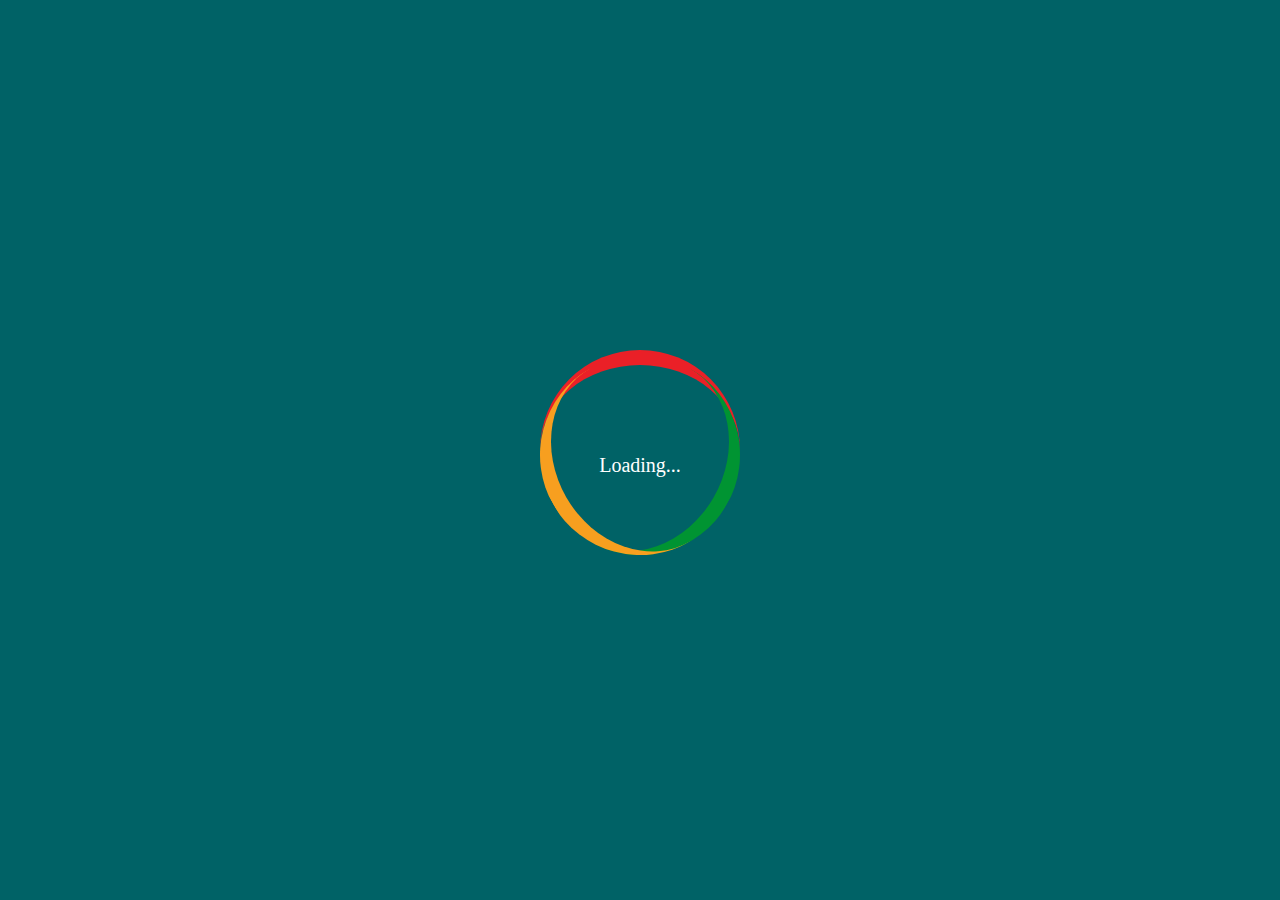
<file: Dia02/index.html>
<!DOCTYPE html>
<html lang="en">
<head>
    <meta charset="UTF-8">
    <meta name="viewport" content="width=device-width, initial-scale=1.0">
    <title>Loading Screen</title>
    <link rel="stylesheet" href="style.css">
</head>
<body>
    <div class="loading">
        <span>Loading...</span>
    </div>
</body>
</html>
</file>
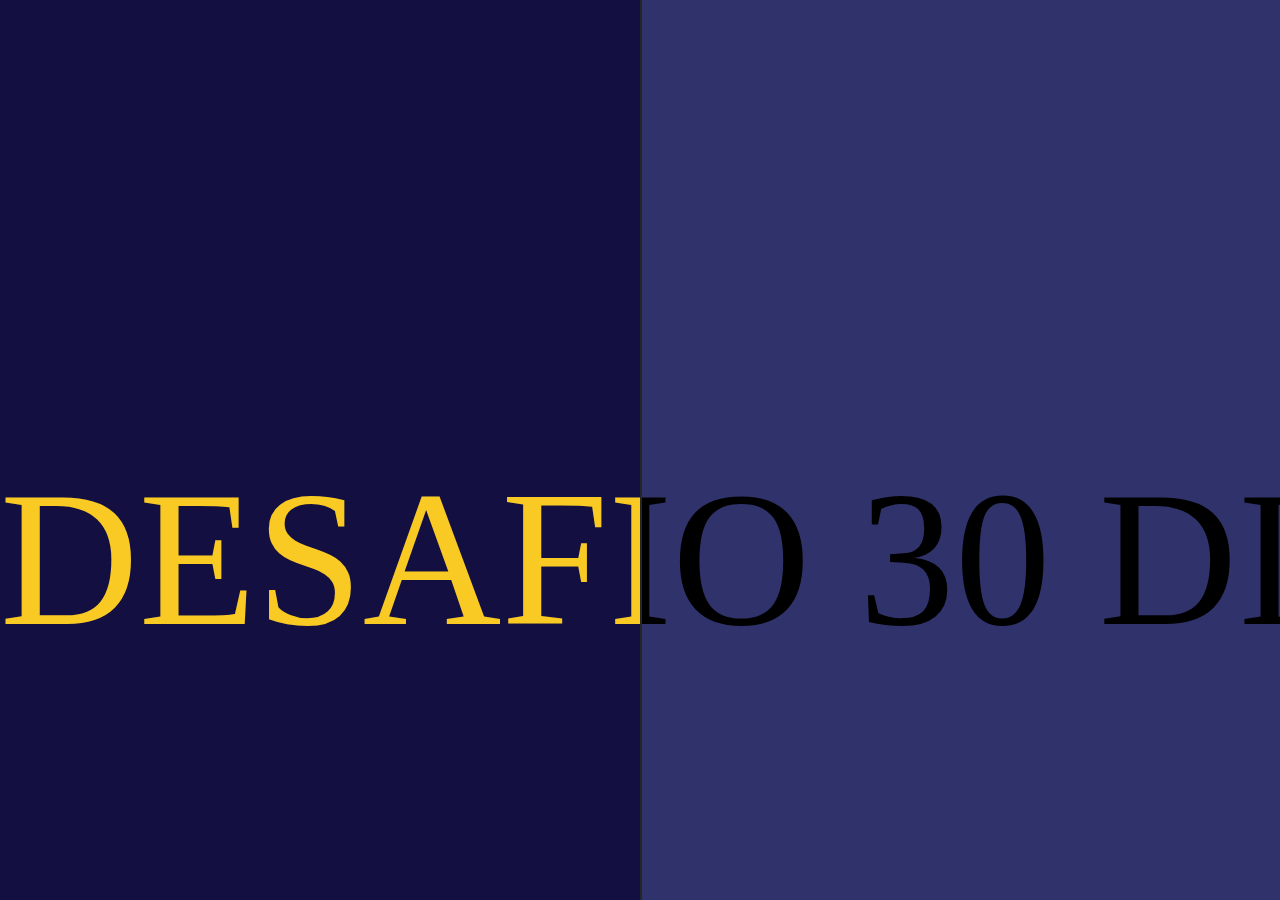
<file: Dia03/index.html>
<!DOCTYPE html>
<html lang="en">
<head>
    <meta charset="UTF-8">
    <meta name="viewport" content="width=device-width, initial-scale=1.0">
    <title>Changing color text when sliding</title>
    <link rel="stylesheet" href="style.css">
</head>
<body>
    <section>
        <span class="box">
            <span>DESAFIO</span>
            <span>30</span>
            <span>DIAS</span>
            <span>DE</span>
            <span>CSS</span>
            <span>-</span>
            <span>DESAFIO</span>
            <span>30</span>
            <span>DIAS</span>
            <span>DE</span>
            <span>CSS</span>
        </span>
        <div class="wrapper">
            <span class="box">
                <span>DESAFIO</span>
                <span>30</span>
                <span>DIAS</span>
                <span>DE</span>
                <span>CSS</span>
                <span>-</span>
                <span>DESAFIO</span>
                <span>30</span>
                <span>DIAS</span>
                <span>DE</span>
                <span>CSS</span>
            </span>
        </div>
    </section>
</body>
</html>
</file>
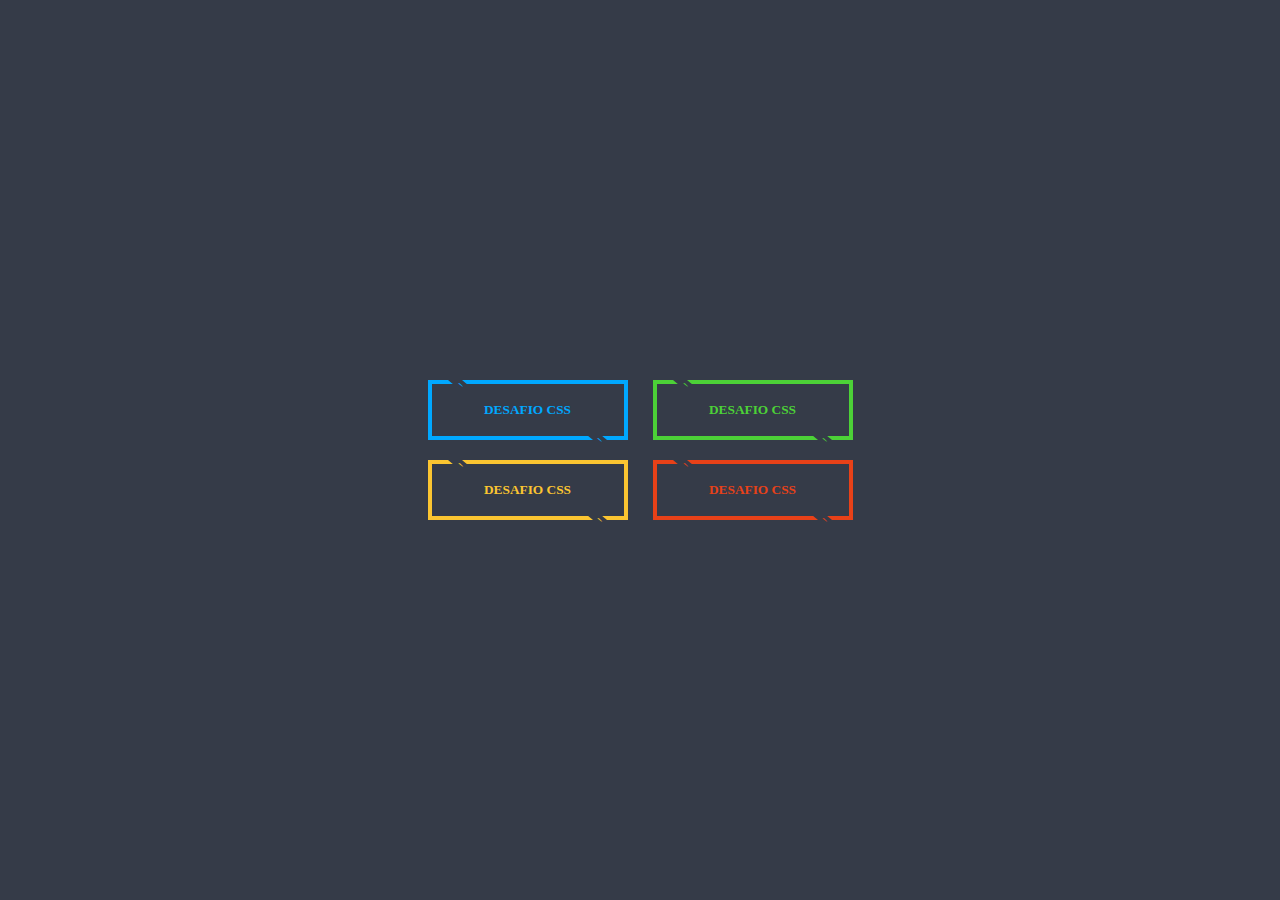
<file: Dia04/index.html>
<!DOCTYPE html>
<html lang="en">
<head>
    <meta charset="UTF-8">
    <meta name="viewport" content="width=device-width, initial-scale=1.0">
    <title>Buttons with Hover Effects</title>
    <link rel="stylesheet" href="style.css">
</head>
<body>
    <div class="container">
        <button class="btn">Desafio CSS</button>
        <button class="btn">Desafio CSS</button>
        <button class="btn">Desafio CSS</button>
        <button class="btn">Desafio CSS</button>
    </div>
</body>
</html>
</file>
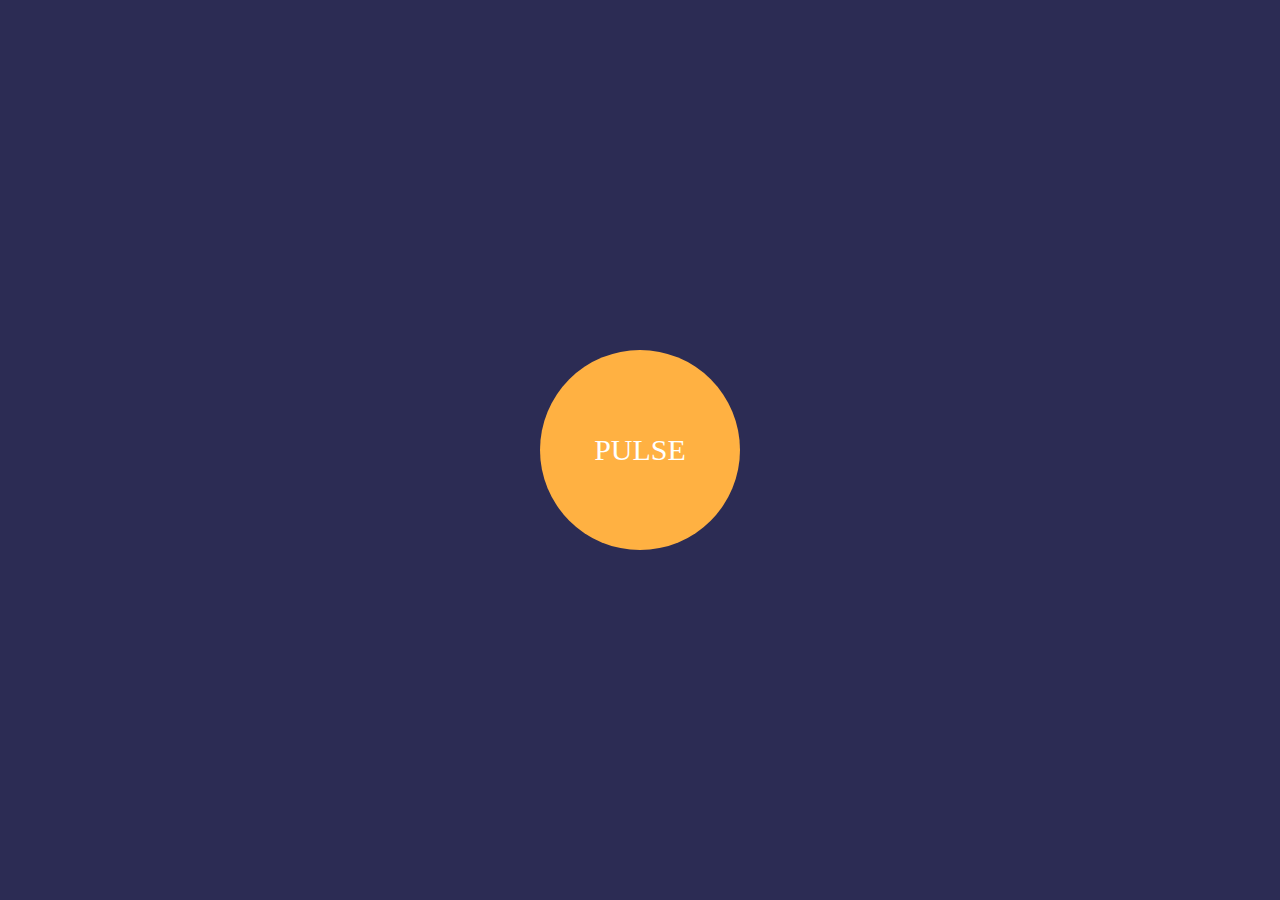
<file: Dia05/index.html>
<!DOCTYPE html>
<html lang="pt-br">
<head>
    <meta charset="UTF-8">
    <meta name="viewport" content="width=device-width, initial-scale=1.0">
    <title>Document</title>
    <link rel="stylesheet" href="style.css">
</head>
<body>
    <div class="circle">
        <div class="pulse">PULSE</div>
    </div>
</body>
</html>
</file>
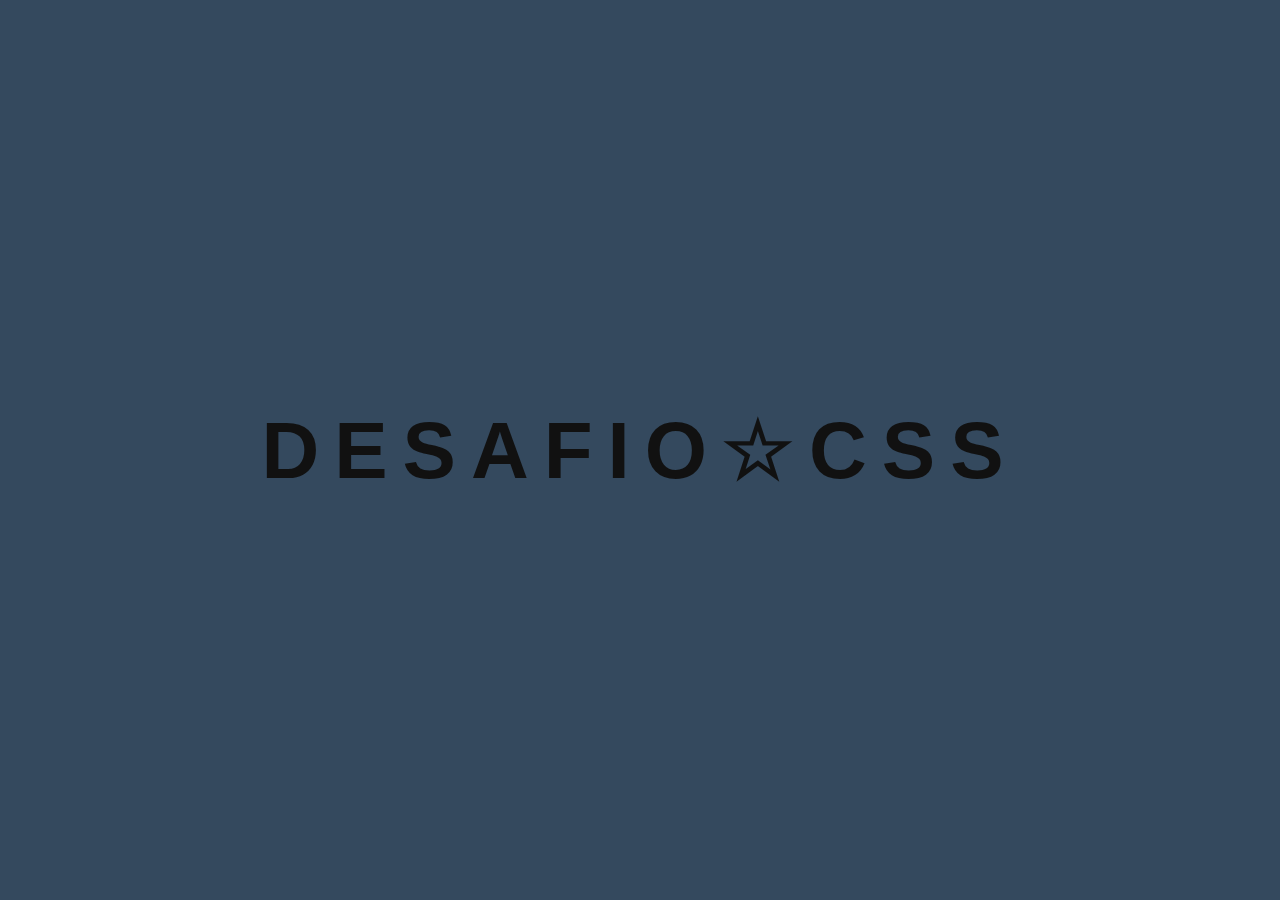
<file: Dia06/index.html>
<!DOCTYPE html>
<html lang="en">
<head>
    <meta charset="UTF-8">
    <meta name="viewport" content="width=device-width, initial-scale=1.0">
    <title>Document</title>
    <link rel="stylesheet" href="style.css">
</head>
<body>
    <h1>
        <span>D</span>
        <span>E</span>
        <span>S</span>
        <span>A</span>
        <span>F</span>
        <span>I</span>
        <span>O</span>
        <span>☆</span>
        <span>C</span>
        <span>S</span>
        <span>S</span>
    </h1>
</body>
</html>
</file>
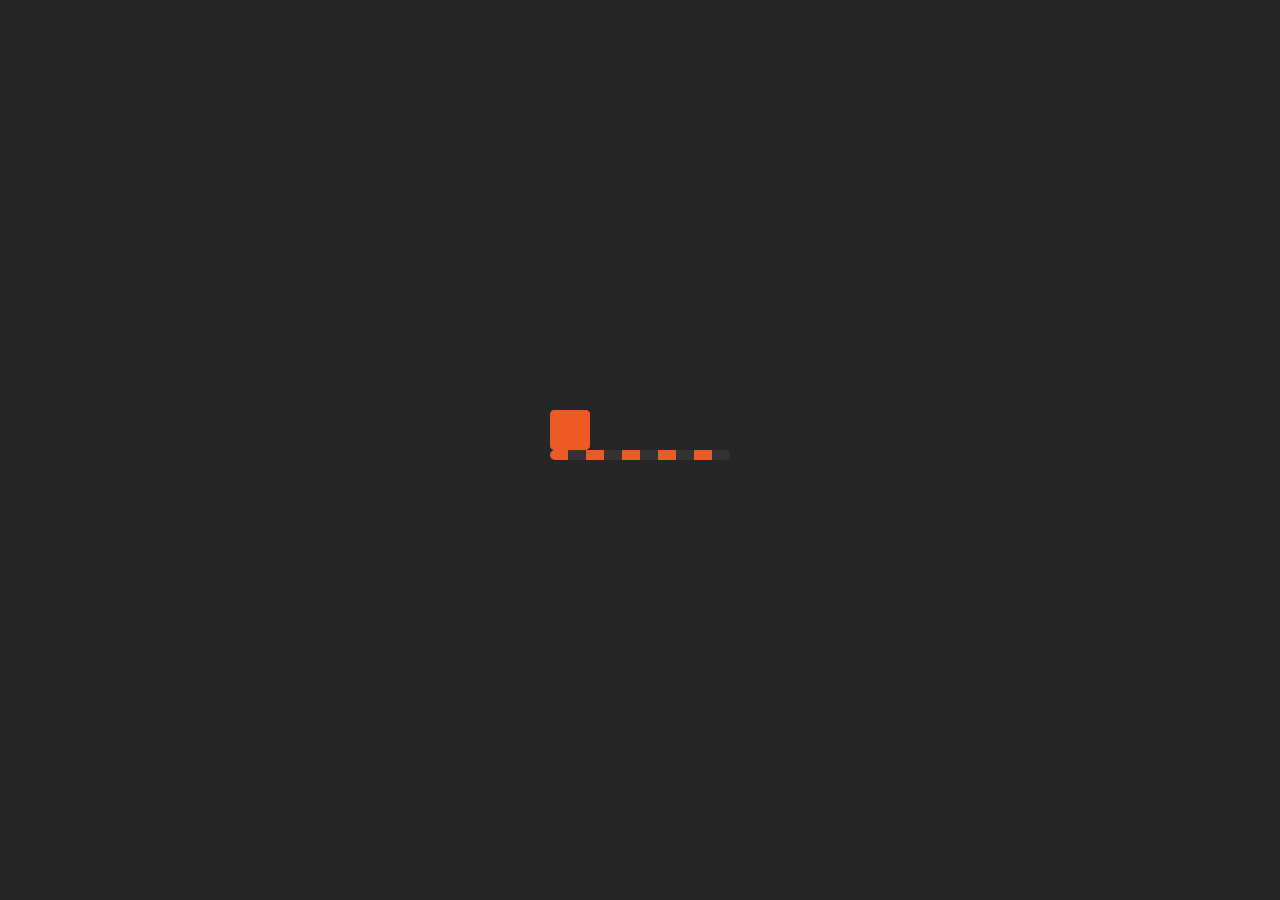
<file: Dia07/index.html>
<!DOCTYPE html>
<html lang="pt-br">
<head>
    <meta charset="UTF-8">
    <meta name="viewport" content="width=device-width, initial-scale=1.0">
    <title>Preloader animation</title>
    <link rel="stylesheet" href="style.css">
</head>
<body>
    <div class="container">
        <div class="square"></div>
        <div class="square"></div>
        <div class="square"></div>
        <div class="base"></div>
    </div>
</body>
</html>
</file>
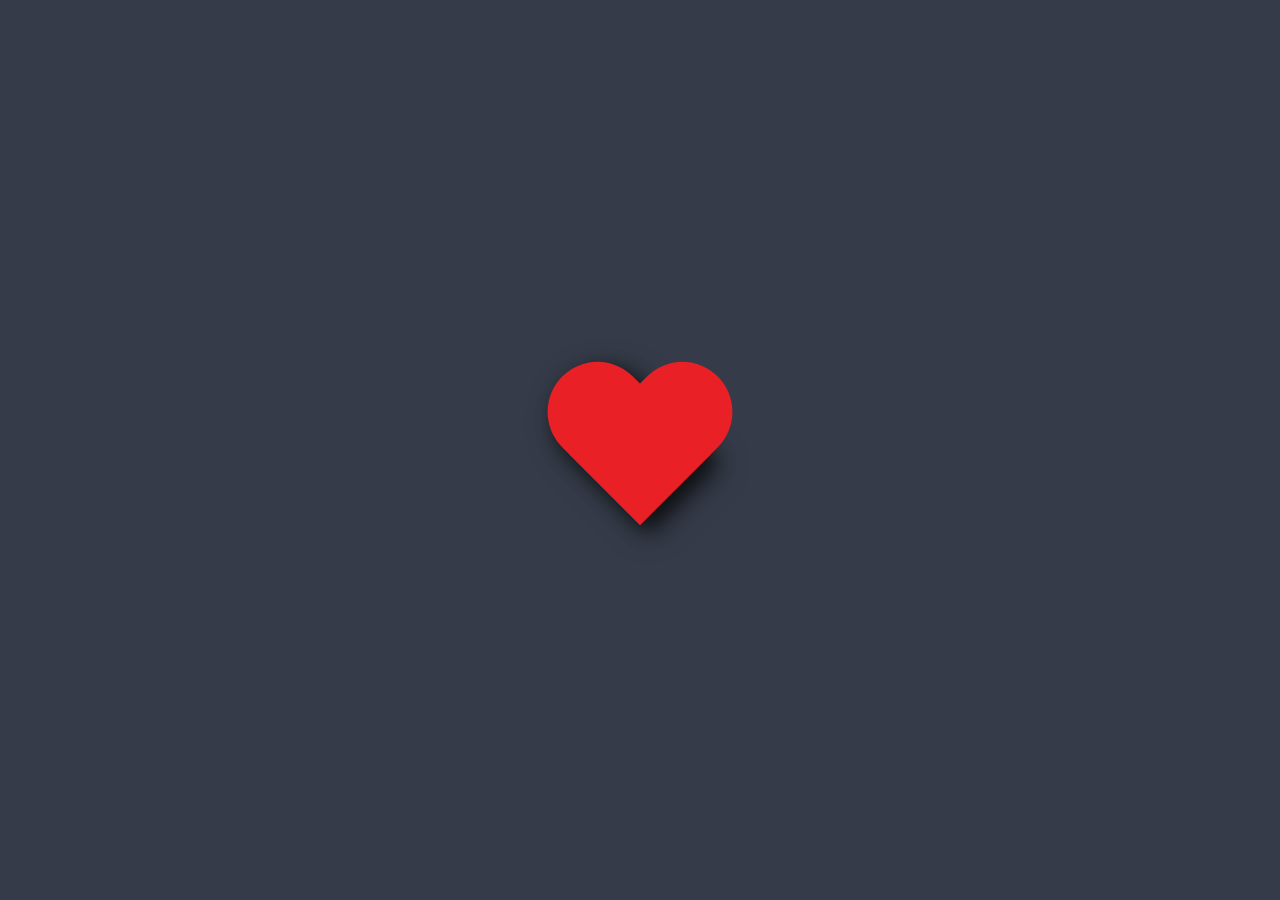
<file: Dia08/index.html>
<!DOCTYPE html>
<html lang="en">
<head>
    <meta charset="UTF-8">
    <meta name="viewport" content="width=device-width, initial-scale=1.0">
    <title>Heart Beat Animation</title>
    <link rel="stylesheet" href="style.css">
</head>
<body>
    <div class="box">
        <div class="heart"></div>
    </div>
</body>
</html>
</file>
<file: Dia02/style.css>
body{
    margin: 0;
    padding: 0;
    background: #006266;
    height: 100vh;
    display: flex;
    align-items: center;
    justify-content: center;
    font-family: fantasy; 
}

.loading{
    width: 200px;
    height: 200px;
    box-sizing: border-box;
    border-radius: 50%;
    border-top: 15px solid #EA2027;
    position: relative;
    animation: a1 2s linear infinite;
}

.loading::before,.loading::after{
    content: '';
    width: 200px;
    height: 200px;
    position: absolute;
    left: 0;
    top: -10px;
    box-sizing: border-box;
    border-radius: 50%;
}

.loading:before{
    border-top: 15px solid #009432;
    transform: rotate(120deg);
}

.loading::after{
    border-top: 15px solid #F79F1F;
    transform: rotate(240deg);
}

.loading span{
    position: absolute;
    width: 200px;
    height: 200px;
    color: #fff;
    text-align: center;
    line-height: 200px;
    font-size: 20px;
    animation: a2 2s linear infinite;
}

@keyframes a1{
    to{
        transform: rotate(360deg);
    }
}

@keyframes a2{
    to{
        transform: rotate(-360deg);
    }
}
</file>
<file: Dia03/style.css>
body{
    margin: 0;
    padding: 0;
}

section{
    width: 100%;
    height: 100%;
    box-sizing: border-box;
    overflow: hidden;
    position: absolute;
    background: #30336b;
}

.box{
    position: absolute;
    top: 50%;
    white-space: nowrap;
    overflow: hidden;
    font-size: 12em;
    line-height: 220px;
    font-family: 'Arial Black';
    animation: animate 10s linear infinite;
    
}

.wrapper{
    height: 100%;
    width: 50%;
    background: #130f40;
    color: #f9ca24 !important;
    border-right: 2px solid #262626;
    top: 0;
    left: 0;
    position: absolute;
    overflow: hidden;
}

@keyframes animate{

    0%{
        transform: translate(20%, -50%);
    }
    100%{
        transform: translate(-50%, -50%);
    }
}
</file>
<file: Dia04/style.css>
*{
    margin: 0;
    padding: 0;
    font-family: "montserrat", san-serif;
    box-sizing: border-box;
}

body{
    display: flex;
    align-items: center;
    justify-content: center;
    height: 100vh;
    background: #353b48;
}

.container{
    display: flex;
    width: 450px;
    justify-content: space-around;
    flex-wrap: wrap-reverse;
}

.btn{
    width: 200px;
    height: 60px;
    background: none;
    border: 4px solid;
    text-transform: uppercase;
    cursor: pointer;
    font-weight: 700;
    position: relative;
    margin: 10px;
}

.btn::before,.btn::after{
    content: "'";
    position: absolute;
    transform: skewX(50deg);
    background: #353b48;
    height: 5px;
    width: 14px;
    transition: .4s linear;
}

.btn::before{
    top: -4px;
    left: 10%;
}

.btn::after{
    bottom: -4px;
    right: 10%;
}

.btn:hover::before{
    left: 80%;
}

.btn:hover::after{
    right: 80%;
}

.btn:nth-child(1){
    color: #fbc531;
}

.btn:nth-child(2){
    color: #e84118;
}

.btn:nth-child(3){
    color: #00a8ff;
}

.btn:nth-child(4){
    color: #4cd137;
}
</file>
<file: Dia05/style.css>
*{
    margin: 0;
    padding: 0;
}

body{
    height: 100vh;
    display: flex;
    align-items: center;
    justify-content: center;
    background: #2c2c54;
}

.circle{
    position: absolute;
    top: 50%;
    left: 50%;
    transform: translate(-50%, -50%);
}

.pulse{
    height: 200px;
    width: 200px;
    text-align: center;
    color: #fff;
    line-height: 200px;
    font-size: 30px;
    background: #ffb142;
    animation: pulsar 2s linear infinite;
    border-radius: 50%;
}

@keyframes pulsar{
    0%{
        
        box-shadow: 0 0 0 0 rgba(241, 196, 15,0.7),0 0 0 0 rgba(243, 156, 18,1.0);
    }
    40%{
        
        box-shadow: 1px 0 0 50px rgba(241, 196, 15,0), 0 0 0 0 rgba(241, 196, 15,0.7);
    }
    80%{
        
        box-shadow: 0 0 0 50px rgba(241, 196, 15,0) 0 0 0 10px rgba(241, 196, 15,0);
    }
    100%{
        
        box-shadow: 0 0 0 0px rgba(241, 196, 15,0), 0 0 0 50px rgba(241, 196, 15,0);
    }
}
</file>
<file: Dia06/style.css>
*{
    margin: 0;
    padding: 0;
}

body{
    height: 100vh;
    display: flex;
    align-items: center;
    justify-content: center;
    background: #34495e;
}

h1{
    color: #111;
    font-family: 'Lato', sans-serif;  
}

h1 span{
    display: table-cell;
    font-size: 5rem;
    letter-spacing: 15px;
    animation: light 2s linear infinite;
}

@keyframes light{
    0%, 100%{
        color: #1abc9c;
        filter: blur(2px);
        text-shadow: 0 0 5px #fff,
                    0 0 10px #fff,
                    0 0 20px #fff,
                    0 0 40px #fff,
                    0 0 80px #fff,
                    0 0 100px #fff,
                    0 0 200px #fff,
                    0 0 300px #fff;
    }
    5%, 95%{
        color: #111;
        filter: blur(0px);
        text-shadow: none;
    }

}

h1 span:nth-child(1){
    animation-delay: 0;
}

h1 span:nth-child(2){
    animation-delay: 0.25s;
}

h1 span:nth-child(3){
    animation-delay: 0.5s;
}

h1 span:nth-child(4){
    animation-delay: 0.7s;
}

h1 span:nth-child(5){
    animation-delay: 0.9s;
}

h1 span:nth-child(6){
    animation-delay: 1.1s;
}

h1 span:nth-child(7){
    animation-delay: 1.3s;
}

h1 span:nth-child(8){
    animation-delay: 1.5s;
}

h1 span:nth-child(9){
    animation-delay: 1.7s;
}

h1 span:nth-child(10){
    animation-delay: 1.9s;
}

h1 span:nth-child(11){
    animation-delay: 2.1s;
}
</file>
<file: Dia07/style.css>
*{
    margin: 0;
    padding: 0;
}

body{
    display: flex;
    align-items: center;
    justify-content: center;
    min-height: 100vh;
    background: #262626;
}

.container{
    height: 80px;
    width: 180px;
    position: relative;
}

.container .square{
    background:#EE5A24;
    width: 40px;
    height: 40px;
    border-radius: 5px;
    position: absolute;
    animation: animate 1.5s linear infinite;
}

.container .square:nth-child(1){
    animation-delay: .5s;
}

.container .square:nth-child(2){
    animation-delay: 1s;
}

.container .square:nth-child(3){
    animation-delay: 1.5s;
}

.container .base{
    width: 100%;
    height: 10px;
    background: linear-gradient(90deg, #EE5A24 50%, #333 50%);
    background-size: 20%;
    bottom: 30px;
    background-position: 0%;
    position: absolute;
    border-radius: 10px;
    animation: track 0.5s linear infinite;
}

@keyframes track {
    from{
        background-position: 0%;
    }
    to{
        background-position: 50%;
    }
}

@keyframes animate{
    0%{
        top:0; left: 0;
    }
    50%{
        top: 0; left: 80%;
    }
    75%{
        top: -120px; left: 0;
    }
    100%{
        top: 0; left: 0;
    }
}
</file>
<file: Dia08/style.css>
body{
    display: flex;
    align-items: center;
    justify-content: center;
    background: #353b48;
}

.box{
    width: 300px;
    position: absolute;
    top: 50%;
    left: 50%;
    transform: translate(-50%,-50%);
    display: flex;
    flex-direction: column;
    
}

.heart{
    position: relative;
    margin: auto;
    height: 170px;
    width: 200px;
    
    animation: beat 1.5s infinite;
}

.heart:before, .heart:after{
    content: '';
    position: absolute;
    background: #EA2027;
    height: 160px;
    width: 100px;
    border-top-right-radius: 50px;
    border-top-left-radius: 50px;
}

.heart:before{
    left: 100px;
    transform: rotate(-45deg);
    transform-origin: 0 100%;
    box-shadow: 0px 14px 28px  rgba(0,0,0,.5),
                0px 10px 18px rgba(0,0,0,.5);
}

.heart:after{
    left: 0;
    transform: rotate(45deg);
    transform-origin: 100% 100%;
}
    
    

@keyframes beat{
    0%{
        transform: scale(1)
    }
    30%{
       transform: scale(0.8) 
    }
    60%{
        transform: scale(1.2)
    }   
    100%{
        transform: scale(1)
    }
}
</file>
